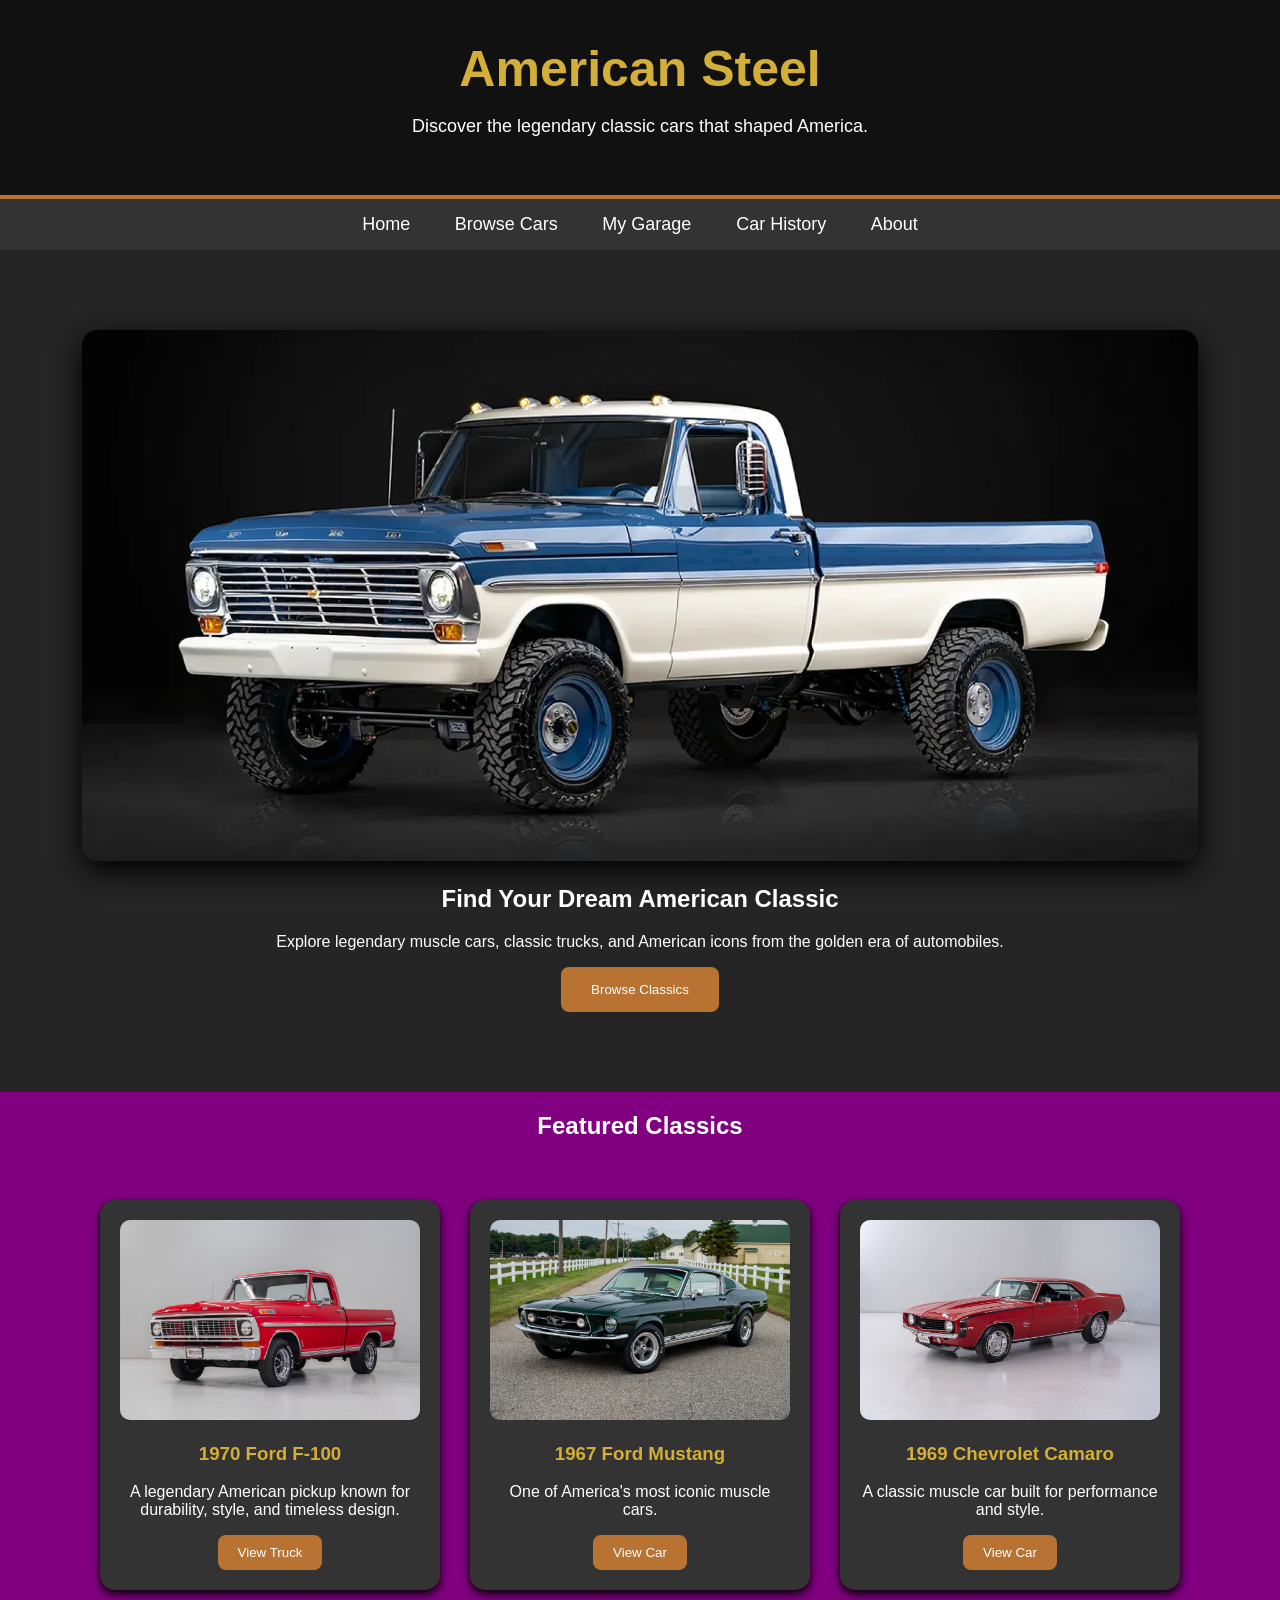
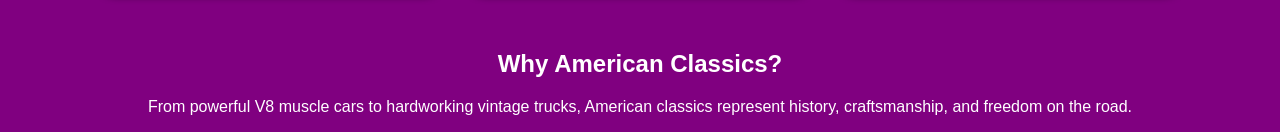
<file: index.html>
<!DOCTYPE html>
<html>

<head>
    <title>American Classics - Classic Car Finder</title>
    <link rel="stylesheet" href="style.css">
</head>

<script src="cars.js"></script>
<script src="script.js"></script>

<body>

<header>
    <h1>American Steel</h1>
    <p>Discover the legendary classic cars that shaped America.</p>
</header>


<nav>
    <a href="#">Home</a>
    <a href="#">Browse Cars</a>
    <a href="garage.html">My Garage </a>
    <a href="#">Car History</a>
    <a href="#">About</a>
</nav>


<section class="hero">

    <img src="classic-car.jpg" alt="Classic American Car">

    <h2>Find Your Dream American Classic</h2>

    <p>
        Explore legendary muscle cars, classic trucks, and American icons from the golden era of automobiles.
    </p>

    <button onclick="location.href='#featured'">
        Browse Classics
    </button>

</section>


<section id="featured">

    <h2>Featured Classics</h2>

    <div class="cars">

        <div class="car-card">

            <img src="f100.jpg" alt="Ford F-100">

            <h3>1970 Ford F-100</h3>

            <p>
                A legendary American pickup known for durability, style, and timeless design.
            </p>

            <button onclick="location.href='f100.html'">
                View Truck
            </button>

        </div>


        <div class="car-card">

            <img src="mustang.jpg" alt="Ford Mustang">

            <h3>1967 Ford Mustang</h3>

            <p>
                One of America's most iconic muscle cars.
            </p>

            <button>
                View Car
            </button>

        </div>


        <div class="car-card">

            <img src="camaro.jpg" alt="Chevrolet Camaro">

            <h3>1969 Chevrolet Camaro</h3>

            <p>
                A classic muscle car built for performance and style.
            </p>

            <button>
                View Car
            </button>

        </div>

    </div>

</section>


<section class="about">

    <h2>Why American Classics?</h2>

    <p>
        From powerful V8 muscle cars to hardworking vintage trucks,
        American classics represent history, craftsmanship, and freedom on the road.
    </p>

</section>
</html>
</file>
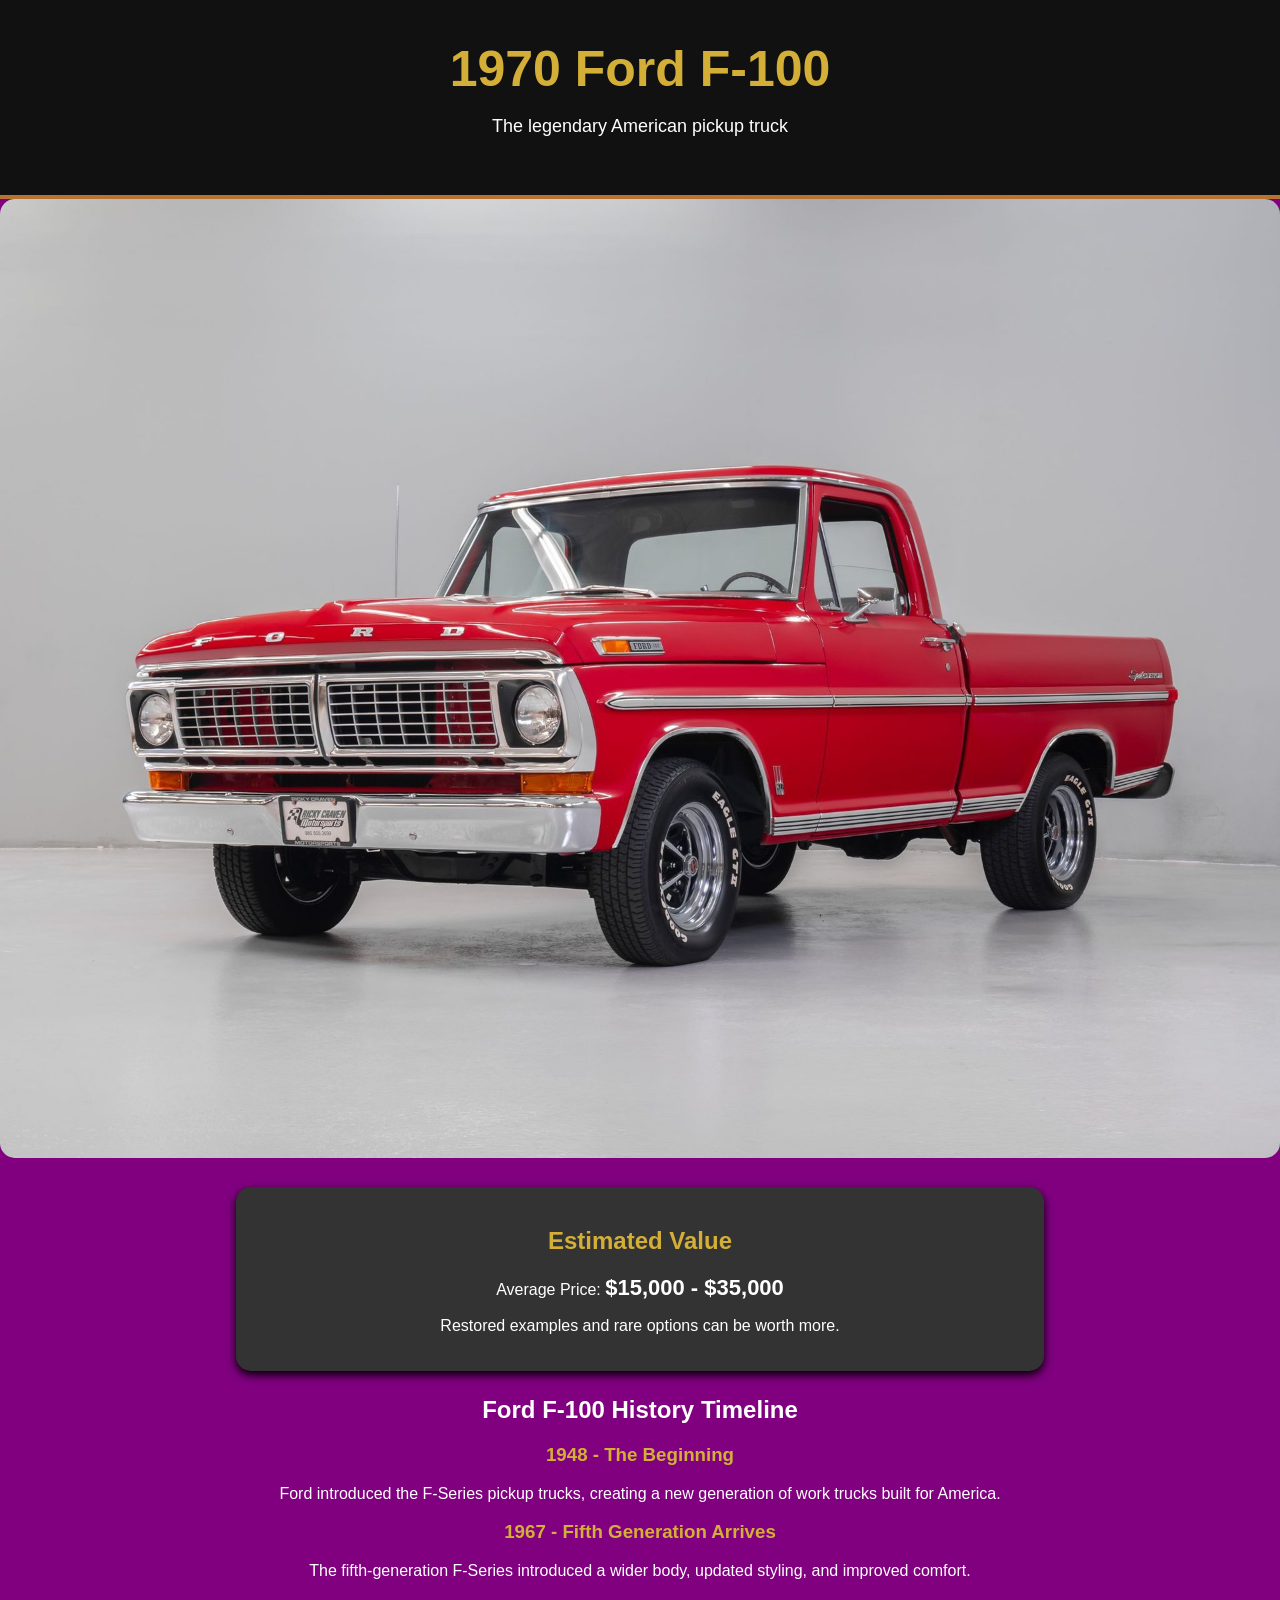
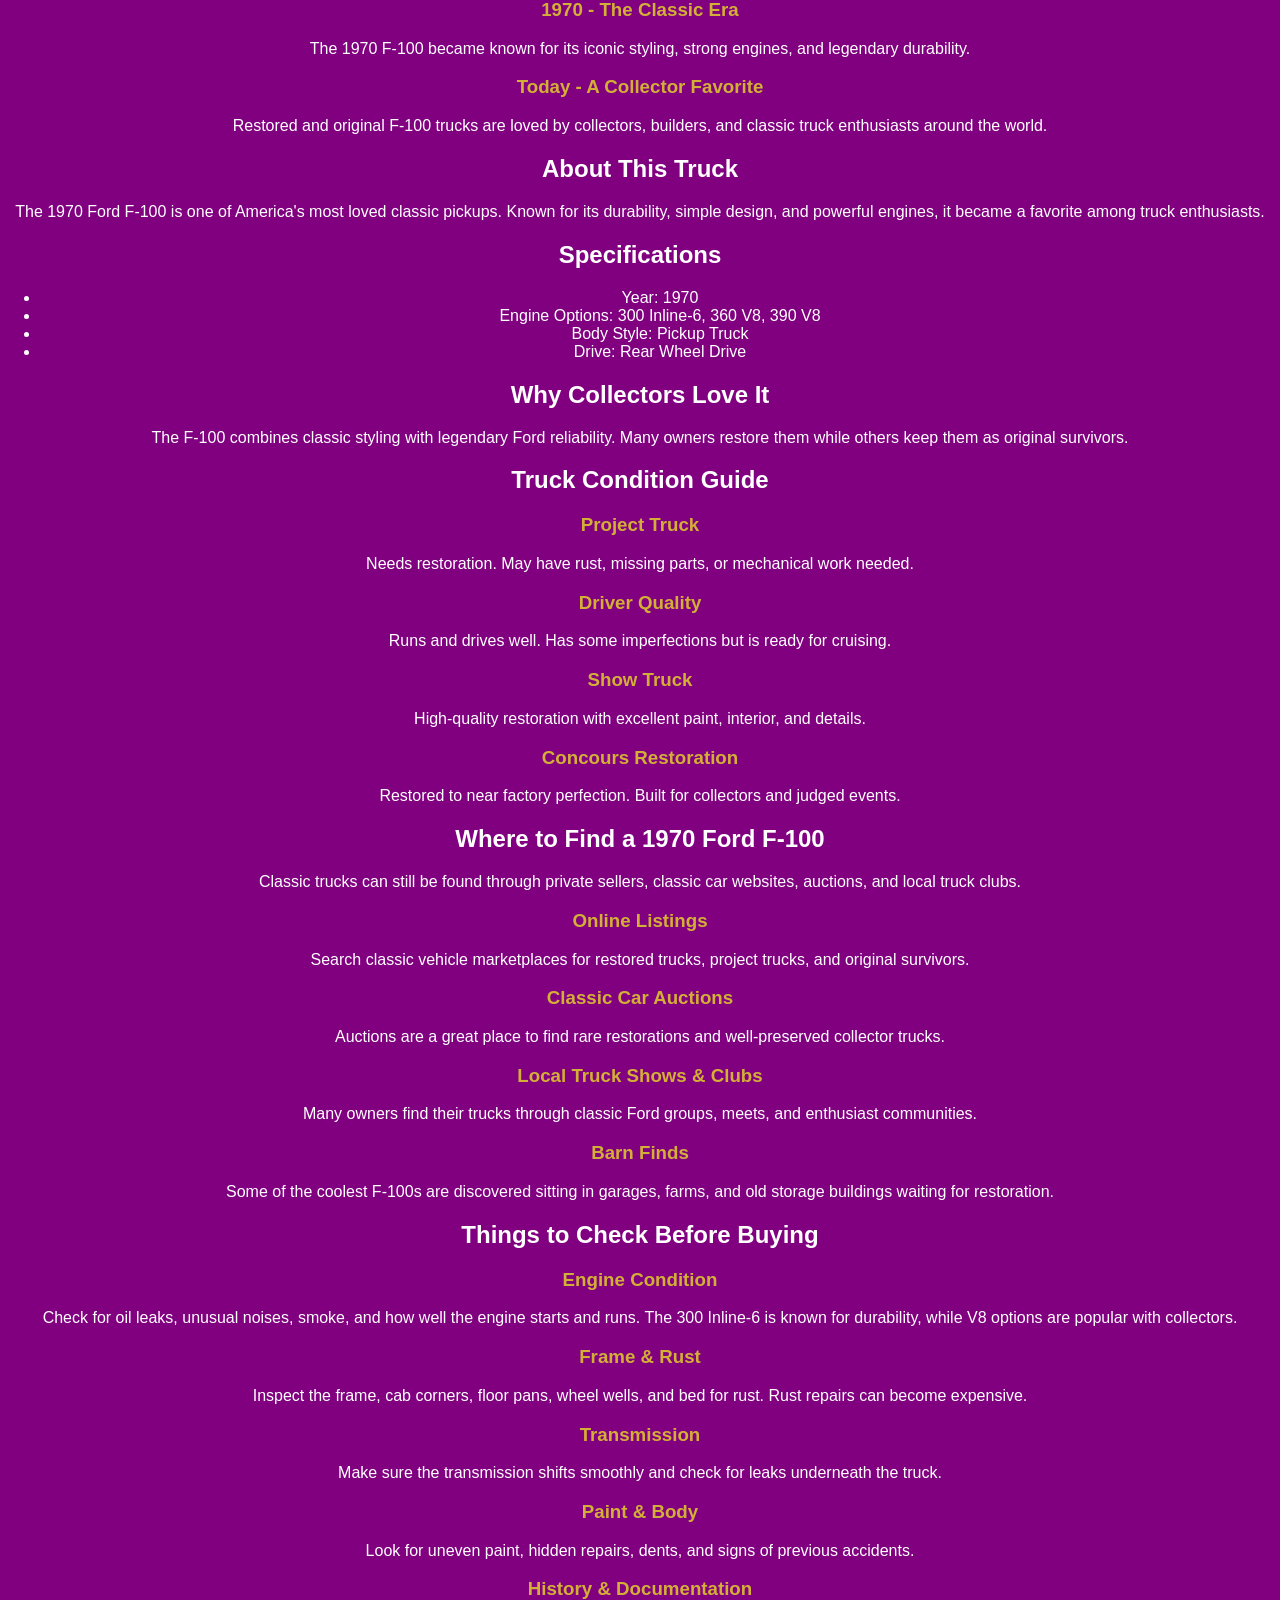
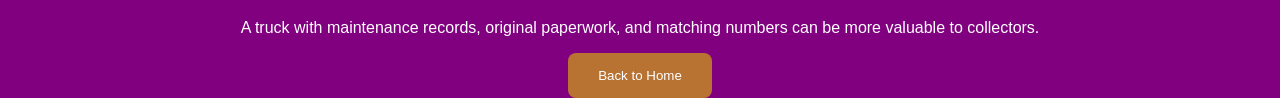
<file: f100.html>
<!DOCTYPE html>
<html>

<head>
    <title>1970 Ford F-100 | American Classics</title>
    <link rel="stylesheet" href="style.css">
</head>

<body>

<header>
    <h1>1970 Ford F-100</h1>
    <p>The legendary American pickup truck</p>
</header>

<section class="car-page">

    <img src="f100.jpg" alt="1970 Ford F-100">

<div class="price-box">

    <h2>Estimated Value</h2>

    <p>
        Average Price: <strong>$15,000 - $35,000</strong>
    </p>

    <p>
        Restored examples and rare options can be worth more.
    </p>

</div>

<div class="timeline-box">

    <h2>Ford F-100 History Timeline</h2>

    <div class="timeline">
        <h3>1948 - The Beginning</h3>
        <p>
            Ford introduced the F-Series pickup trucks, creating a new
            generation of work trucks built for America.
        </p>
    </div>

    <div class="timeline">
        <h3>1967 - Fifth Generation Arrives</h3>
        <p>
            The fifth-generation F-Series introduced a wider body,
            updated styling, and improved comfort.
        </p>
    </div>

    <div class="timeline">
        <h3>1970 - The Classic Era</h3>
        <p>
            The 1970 F-100 became known for its iconic styling,
            strong engines, and legendary durability.
        </p>
    </div>

    <div class="timeline">
        <h3>Today - A Collector Favorite</h3>
        <p>
            Restored and original F-100 trucks are loved by collectors,
            builders, and classic truck enthusiasts around the world.
        </p>
    </div>

</div>

    <h2>About This Truck</h2>

    <p>
        The 1970 Ford F-100 is one of America's most loved classic pickups.
        Known for its durability, simple design, and powerful engines,
        it became a favorite among truck enthusiasts.
    </p>

    <h2>Specifications</h2>

    <ul>
        <li>Year: 1970</li>
        <li>Engine Options: 300 Inline-6, 360 V8, 390 V8</li>
        <li>Body Style: Pickup Truck</li>
        <li>Drive: Rear Wheel Drive</li>
    </ul>

    <h2>Why Collectors Love It</h2>

    <p>
        The F-100 combines classic styling with legendary Ford reliability.
        Many owners restore them while others keep them as original survivors.
    </p>

<div class="condition-box">

    <h2>Truck Condition Guide</h2>

    <div class="condition">
        <h3> Project Truck</h3>
        <p>
            Needs restoration. May have rust, missing parts, or mechanical work needed.
        </p>
    </div>

    <div class="condition">
        <h3> Driver Quality</h3>
        <p>
            Runs and drives well. Has some imperfections but is ready for cruising.
        </p>
    </div>

    <div class="condition">
        <h3> Show Truck</h3>
        <p>
            High-quality restoration with excellent paint, interior, and details.
        </p>
    </div>

    <div class="condition">
        <h3> Concours Restoration</h3>
        <p>
            Restored to near factory perfection. Built for collectors and judged events.
        </p>
    </div>

</div>

<div class="find-box">

    <h2>Where to Find a 1970 Ford F-100</h2>

    <p>
        Classic trucks can still be found through private sellers,
        classic car websites, auctions, and local truck clubs.
    </p>

    <div class="location">
        <h3> Online Listings</h3>
        <p>
            Search classic vehicle marketplaces for restored trucks,
            project trucks, and original survivors.
        </p>
    </div>

    <div class="location">
        <h3> Classic Car Auctions</h3>
        <p>
            Auctions are a great place to find rare restorations and
            well-preserved collector trucks.
        </p>
    </div>

    <div class="location">
        <h3> Local Truck Shows & Clubs</h3>
        <p>
            Many owners find their trucks through classic Ford groups,
            meets, and enthusiast communities.
        </p>
    </div>

    <div class="location">
        <h3> Barn Finds</h3>
        <p>
            Some of the coolest F-100s are discovered sitting in garages,
            farms, and old storage buildings waiting for restoration.
        </p>
    </div>

<div class="check-box">

    <h2>Things to Check Before Buying</h2>

    <div class="check">
        <h3> Engine Condition</h3>
        <p>
            Check for oil leaks, unusual noises, smoke, and how well the
            engine starts and runs. The 300 Inline-6 is known for durability,
            while V8 options are popular with collectors.
        </p>
    </div>

    <div class="check">
        <h3> Frame & Rust</h3>
        <p>
            Inspect the frame, cab corners, floor pans, wheel wells, and
            bed for rust. Rust repairs can become expensive.
        </p>
    </div>

    <div class="check">
        <h3> Transmission</h3>
        <p>
            Make sure the transmission shifts smoothly and check for leaks
            underneath the truck.
        </p>
    </div>

    <div class="check">
        <h3> Paint & Body</h3>
        <p>
            Look for uneven paint, hidden repairs, dents, and signs of
            previous accidents.
        </p>
    </div>

    <div class="check">
        <h3> History & Documentation</h3>
        <p>
            A truck with maintenance records, original paperwork, and
            matching numbers can be more valuable to collectors.
        </p>
    </div>

</div>

</div>


    <button onclick="location.href='index.html'">
        Back to Home
    </button>

</section>


</body>
</html>
</file>
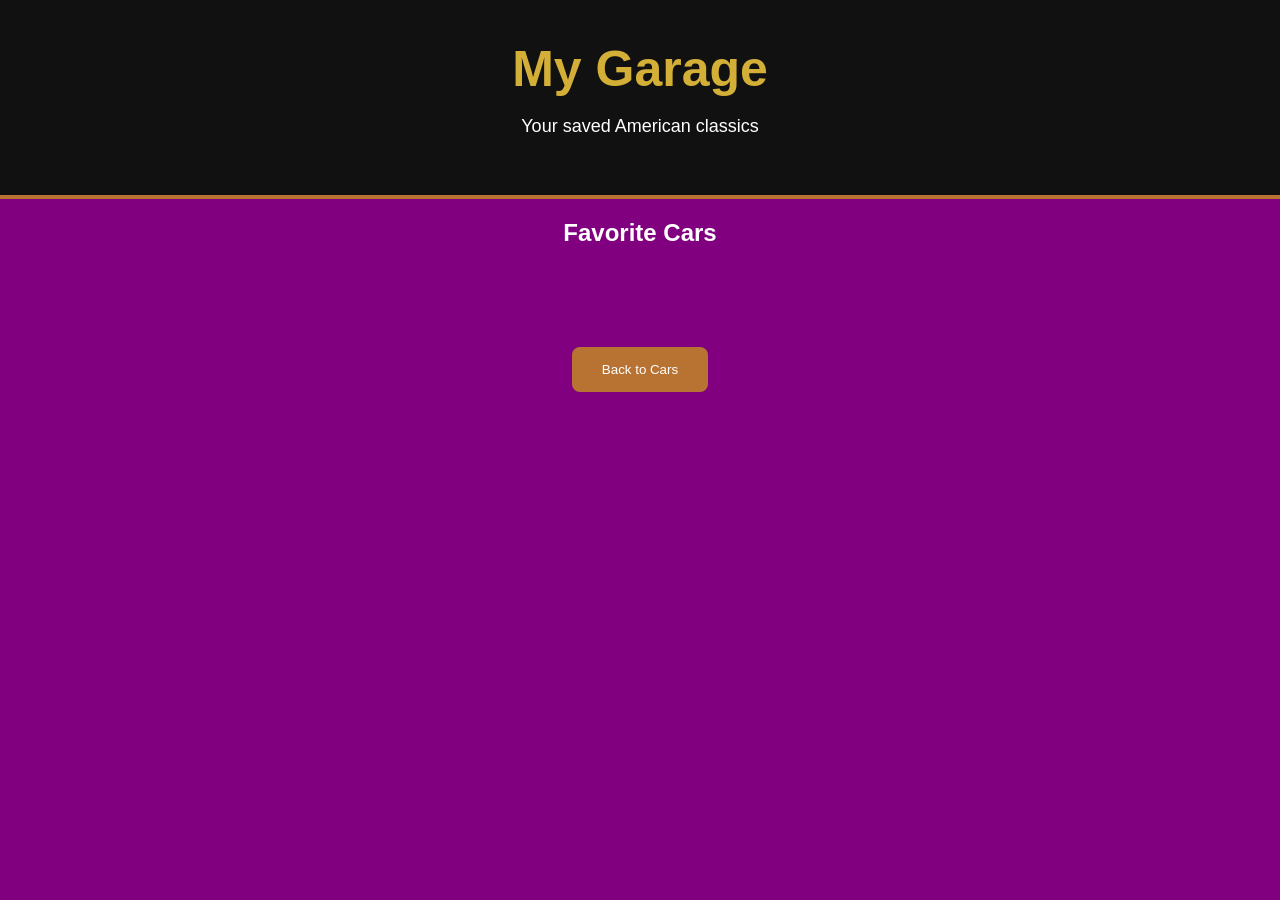
<file: garage.html>
<!DOCTYPE html>
<html>

<head>
    <title>My Garage | American Classics</title>
    <link rel="stylesheet" href="style.css">
</head>

<body>

<header>
    <h1>My Garage </h1>
    <p>Your saved American classics</p>
</header>


<section>

    <h2>Favorite Cars</h2>

    <div id="garage-cars"></div>

</section>


<button onclick="location.href='index.html'">
    Back to Cars
</button>


<script src="script.js"></script>

</body>

</html>
</file>
<file: style.css>
/* ===== MAIN PAGE ===== */

body {
    background-color: purple !important;
}

body {
    font-family: Arial, sans-serif;
    margin: 0;
    background-color: #1c1c1c;
    color: white;
    text-align: center;
}


/* ===== HEADER ===== */

header {
    background-color: #111;
    padding: 40px;
    border-bottom: 4px solid #b87333;
}

header h1 {
    font-size: 50px;
    color: #d4af37;
    margin: 0;
}

header p {
    font-size: 18px;
}


/* ===== NAVIGATION ===== */

nav {
    background-color: #333;
    padding: 15px;
}

nav a {
    color: white;
    margin: 20px;
    text-decoration: none;
    font-size: 18px;
}

nav a:hover {
    color: #d4af37;
}


/* ===== BUTTONS ===== */

button {
    padding: 15px 30px;
    background-color: #b87333;
    color: white;
    border: none;
    border-radius: 8px;
    cursor: pointer;
}

button:hover {
    background-color: #d4af37;
    color: black;
}


/* ===== HERO SECTION ===== */

.hero {
    padding: 80px 20px;
    background-color: #252525;
}

.hero img {
    width: 90%;
    max-width: 1200px;
    border-radius: 15px;
    box-shadow: 0px 10px 30px black;
}


/* ===== CAR GRID ===== */

.cars {
    display: flex;
    justify-content: center;
    gap: 30px;
    flex-wrap: wrap;
    padding: 40px;
}


/* ===== CAR CARDS ===== */

.car-card {
    background-color: #333;
    color: white;
    width: 300px;
    padding: 20px;
    border-radius: 15px;
    box-shadow: 0 4px 10px black;
    text-align: center;
    transition: transform 0.3s;
}

.car-card:hover {
    transform: translateY(-10px);
}


.car-card img {
    width: 100%;
    height: 200px;
    object-fit: cover;
    border-radius: 10px;
}


.car-card h3 {
    color: #d4af37;
}


.car-card p {
    color: white;
}


/* ===== FAVORITE BUTTON ===== */

.car-card button {
    background-color: #b87333;
    color: white;
    padding: 10px 20px;
}

.car-card button:hover {
    background-color: #d4af37;
    color: black;
}


/* ===== INDIVIDUAL CAR PAGE ===== */

.car-page img {
    width: 100%;
    max-width: 1500px;
    border-radius: 15px;
}


/* ===== PRICE BOX ===== */

.price-box {
    background-color: #333;
    width: 60%;
    margin: 25px auto;
    padding: 20px;
    border-radius: 15px;
    box-shadow: 0 4px 10px black;
}

.price-box h2 {
    color: #d4af37;
}

.price-box p {
    color: white;
}

.price-box strong {
    font-size: 22px;
}


/* ===== INFO SECTIONS ===== */

.condition h3,
.location h3,
.check h3,
.timeline h3 {
    color: #d4af37;
}


.condition p,
.location p,
.check p,
.timeline p {
    color: white;
}


/* ===== GARAGE PAGE ===== */

#garage-cars {
    display: flex;
    justify-content: center;
    gap: 30px;
    flex-wrap: wrap;
    padding: 40px;
}


#garage-cars .car-card {
    background-color: #333;
}


#garage-cars .car-card img {
    width: 100%;
    height: 200px;
    object-fit: cover;
    border-radius: 10px;
}


/* ===== FOOTER ===== */

footer {
    margin-top: 40px;
    padding: 20px;
    background-color: #111;
    border-top: 4px solid #b87333;
}
</file>
